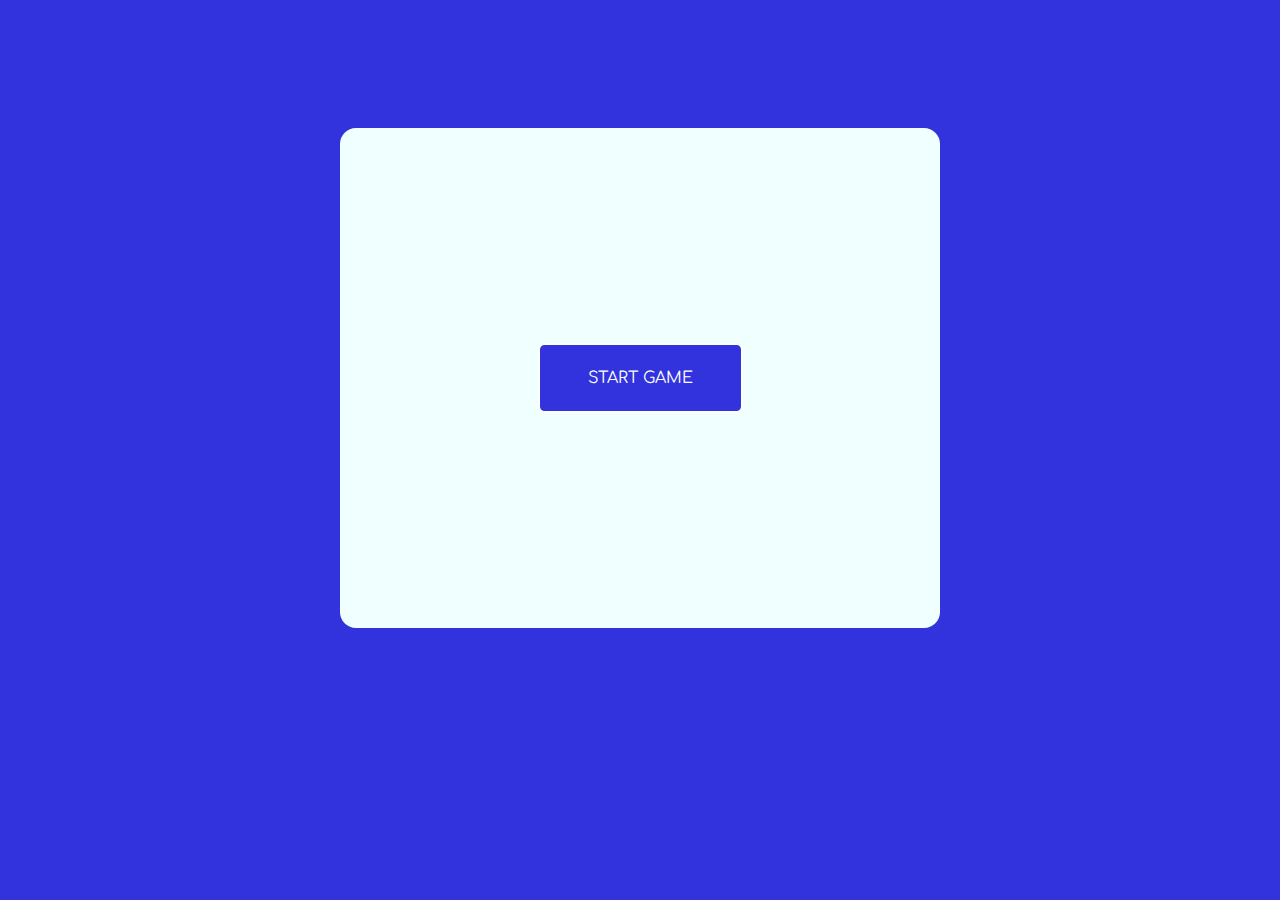
<file: index.html>
<!DOCTYPE html>
<html lang="en">
<head>
  <meta charset="UTF-8">
  <meta name="viewport" content="width=device-width, initial-scale=1.0">
  <title>Game-js</title>
<link rel="stylesheet" href="main.css">
<link rel="preconnect" href="https://fonts.googleapis.com">
<link rel="preconnect" href="https://fonts.gstatic.com" crossorigin>
<link href="https://fonts.googleapis.com/css2?family=Comfortaa&display=swap" rel="stylesheet">
</head>
<body>
   <div class="center">
       <p>START GAME</p>
       <h2>Choose One</h2>
       <button onclick="
       let computer;
       let random = Math.floor(Math.random()*3);
       if (random === 1){
        computer = 'Rock';
       }else if(random === 2){
        computer = 'Paper'
       }else{
        computer = 'Scissors'
       }
       //comparision//
       let Result ='';
       if(computer === 'rock'){
        Result= 'its tie!'
       }else if(computer === 'Paper'){
        Result='You lose!'
       }else{
        Result='You win'
       }
        alert(`Your choice Paper Computer Choice ${computer} Result: ${Result}`);
       ">🥌</button>
       <button
         onclick="

       let Computer;
       let Random = Math.floor(Math.random()*3);
       if (Random === 1){
        computer = 'Rock';
       }else if(Random === 2){
        computer = 'Paper'
       }else{
        computer = 'Scissors'
       }
       //comparision//
       let result ='';
       if(computer === 'Paper'){
        result= 'its tie!'
       }else if(computer === 'Rock'){
        result='You Win'
       }else{
        result='You Lose!'
       }
        alert(`Your choice Paper Computer Choice ${computer} Result: ${result}`);
         "
       >🖐</button>
       <button
       onclick="
        let Commputer;
       let Ranndom = Math.floor(Math.random()*3);
       if (Ranndom === 1){
        commputer = 'Rock';
       }else if(Ranndom === 2){
        commputer = 'Paper'
       }else{
        computer = 'Scissors'
       }
       //comparision//
       let ressult ='';
       if(computer === 'Scissors'){
        ressult= 'its tie!'
       }else if(computer === 'Rock'){
        ressult='You Lose!'
       }else{
        ressult='You Win!'
       }
        alert(`Your choice Scissors Computer Choice ${computer} Result: ${ressult}`);
         "
       ">✂</button>
     </div>
   </div>
  <script src="main.js"></script>
</body>
</html>
</file>
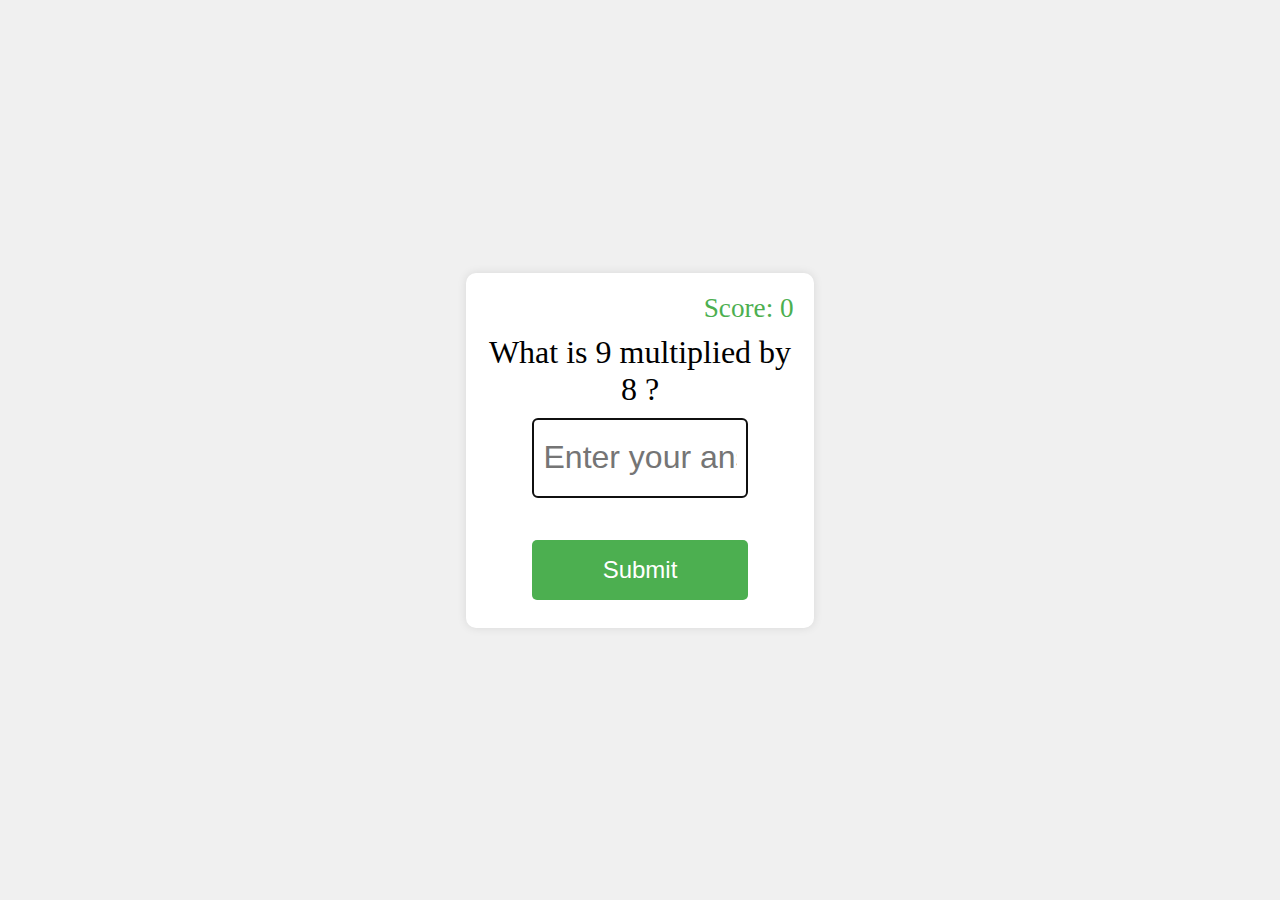
<file: Multiplication Calculator/index.html>
<!DOCTYPE html>
<html lang="en">
<head>
  <meta charset="UTF-8">
  <meta name="viewport" content="width=device-width, initial-scale=1.0">
  <title>Multiplication Project</title>
  <!--link google icon!-->
  <link rel="stylesheet" href="https://fonts.googleapis.com/css2?family=Material+Symbols+Outlined:opsz,wght,FILL,GRAD@20..48,100..700,0..1,-50..200" />
  <link rel="stylesheet" href="main.css">
</head>
<body>
  <div class="parent">
    <form  class="form" id="form">
     <div id="score">score:<span>1</span></div>
       <div id="question">What is 4 Multiply by 5 ?</div>
       <input type="text" autofocus id="input" required class="inpt" placeholder="Enter your answer" autocomplete="off">
       <button class="submit" id="submit" type="submit">Submit</button>
       <div class="error">
        <!-- <span class="material-symbols-outlined">  error</span> -->
         <!-- <button id="wrong">Please! Enter Number</button> -->
       </div>
    </form>
  </div>
  <script src="main.js"></script>
</body>
</html>
</file>
<file: main.css>
*{
  margin: 0;
  padding: 0;
  box-sizing: border-box;
  font-family: 'Comfortaa', sans-serif;
  background: #33d;
}
 .center{
  width:600px;
  display: flex;
  flex-direction: column;
  align-items: center;
  justify-content: center;
  height: 500px;
  margin: 0 auto;
  margin-top: 10%;
  border-radius: 1rem;
  background-color: azure;
 }


 p{
  cursor: pointer;
  border: 2px solid #ffffff;
  padding: 1.5rem 3rem;
  color: #ffff;
  border-radius: 0.4rem;
}
 p:hover{
  background: #0020d7;
  cursor: pointer; 
  
 }
 h2{
  margin:2rem;
  color: #ffffff;
  display: none;
 }
 .bt{
  display: block;
  padding: 1rem 2rem;
  border: none;
  color: #ffffff;
  font-size: 1.3em;
  margin: 1rem 0;
  border-radius:0.2rem;
 }
 button{
  display: none;
 }
</file>
<file: Multiplication Calculator/main.css>
body {
  display: flex;
  align-items: center;
  justify-content: center;
  height: 100vh;
  margin: 0;
  background-color: #f0f0f0; /* Set your desired background color */
}

.parent {
  text-align: center;
  height: 35%;
  width: 24%;
  padding: 20px;
  background-color: #ffffff; /* Set your desired background color */
  border-radius: 10px;
  box-shadow: 0 0 10px rgba(0, 0, 0, 0.1);
}

.form {
  margin: 0 auto;
}

#score {
  font-size: 1.7rem;
  margin-bottom: 10px;
  text-align: right;
  color: #4caf50;
}

#question {
  font-size: 2rem;
  font-family: cursive;
  margin-bottom: 10px;
}

.inpt {
  width: 70%;
  height: 80px;
  padding: 10px;
  margin-bottom: 10px;
  box-sizing: border-box;
  border: 1px solid #ccc;
  border-radius: 5px;
  font-size:2rem;
}

.submit {
  background-color: #4caf50; /* Set your desired button color */
  color: white;
  width: 70%;
  height:60px;
  padding: 1rem 4rem;
  border: none;
  border-radius: 5px;
  cursor: pointer;
  font-size: 1.5rem;
  margin: 2rem 0;
}

.error {
  color: #ff0000; /* Set your desired error message color */
  margin-top: 10px;
}

.material-symbols-outlined {
  font-family: 'Material Icons';
  font-size: 18px;
  vertical-align: middle;
}

#wrong {
  background-color: #ff0000; /* Set your desired button color */
  color: white;
  padding: 5px 10px;
  border: none;
  border-radius: 5px;
  cursor: pointer;
}
</file>
